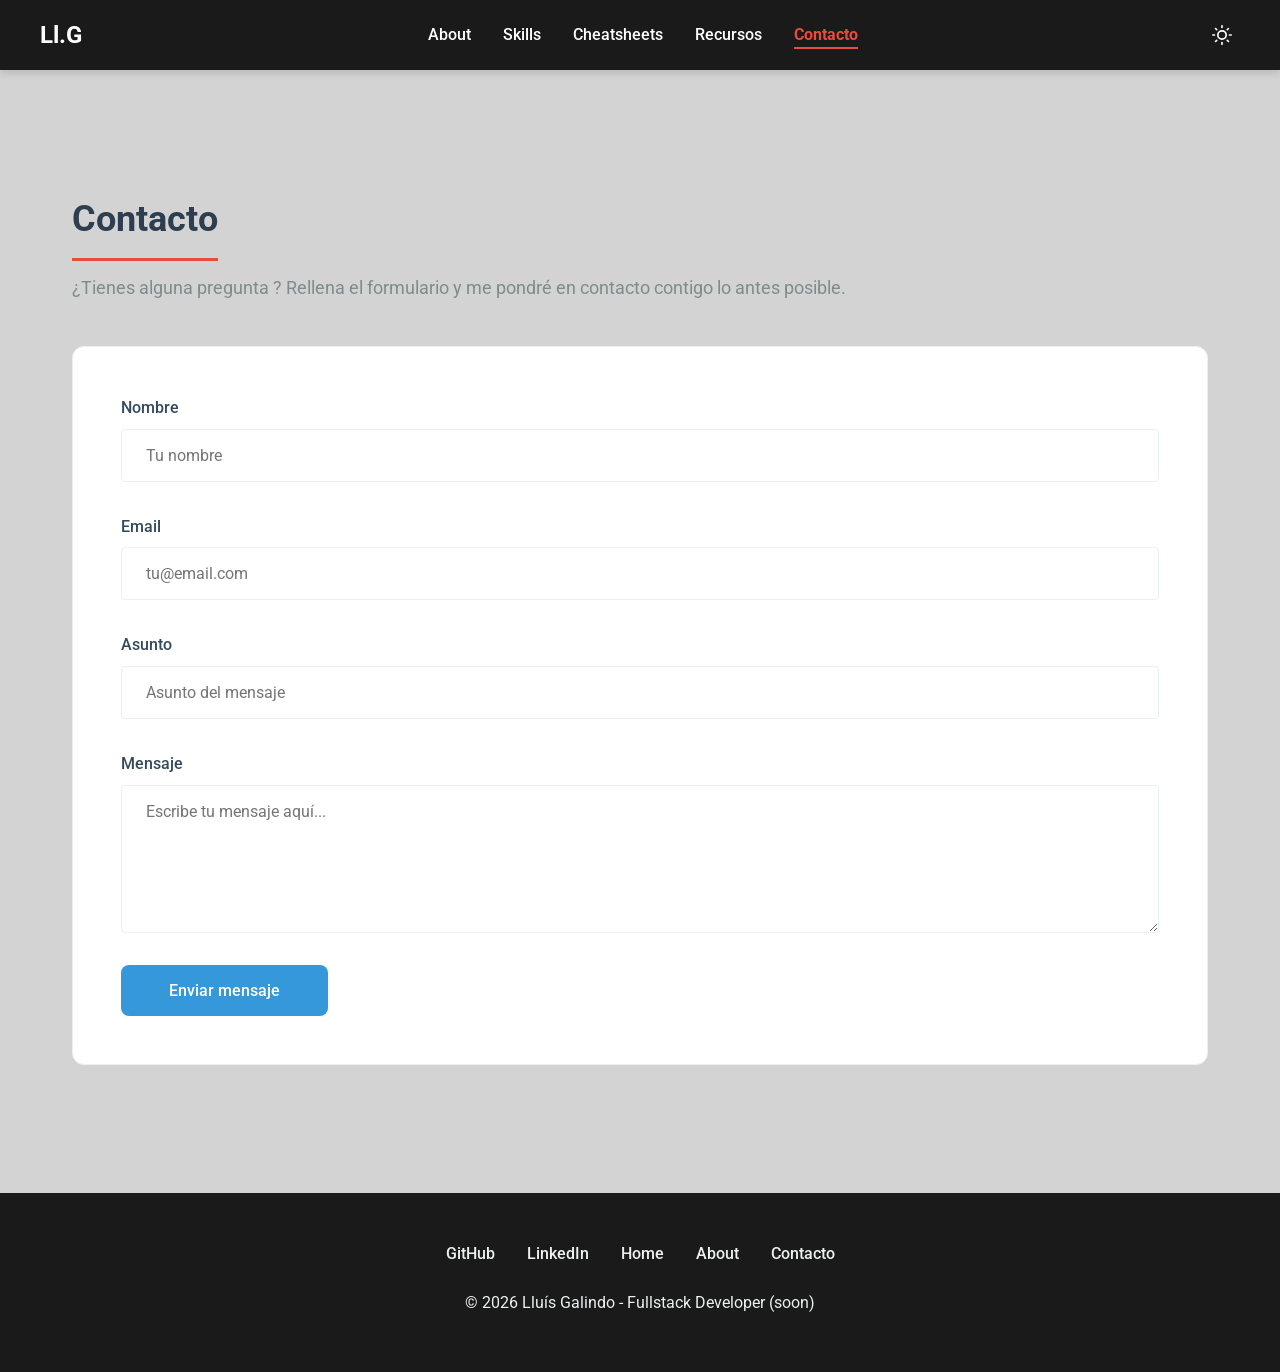
<file: contacto.html>
<!DOCTYPE html>
<html lang="es">
<head>
  <meta charset="UTF-8">
  <meta name="viewport" content="width=device-width, initial-scale=1.0">
  <link rel="icon" type="image/png" href="./imagenes/favicon.png">
  <link rel="stylesheet" href="./reset.css">
  <link rel="stylesheet" href="./styles.css">
  <title>Contacto - CV & Portfolio de Lluís Galindo</title>
</head>
<body>
  <header></header>

  <main>
    <section class="contact-section">
      <h1>Contacto</h1>
      <h2 class="contact-intro">¿Tienes alguna pregunta ? Rellena el formulario y me pondré en contacto contigo lo antes posible.</h2>
      
      <div class="contact-container">
        <form class="contact-form" action="https://formsubmit.co/llgalindoe@gmail.com" method="POST">
          <input type="hidden" name="_subject" value="Nuevo mensaje desde CV Portfolio">
          <input type="hidden" name="_captcha" value="false">
          <input type="hidden" name="_template" value="table">
          
          <div class="form-group">
            <label for="nombre">Nombre</label>
            <input type="text" id="nombre" name="name" placeholder="Tu nombre" required>
          </div>
          
          <div class="form-group">
            <label for="email">Email</label>
            <input type="email" id="email" name="email" placeholder="tu@email.com" required>
          </div>
          
          <div class="form-group">
            <label for="asunto">Asunto</label>
            <input type="text" id="asunto" name="asunto" placeholder="Asunto del mensaje" required>
          </div>
          
          <div class="form-group">
            <label for="mensaje">Mensaje</label>
            <textarea id="mensaje" name="message" rows="6" placeholder="Escribe tu mensaje aquí..." required></textarea>
          </div>
          
          <button type="submit" class="btn-submit">Enviar mensaje</button>
        </form>
      </div>
    </section>
  </main>

  <footer></footer>

  <script type="module" src="./js/main.js"></script>
</body>
</html>
</file>
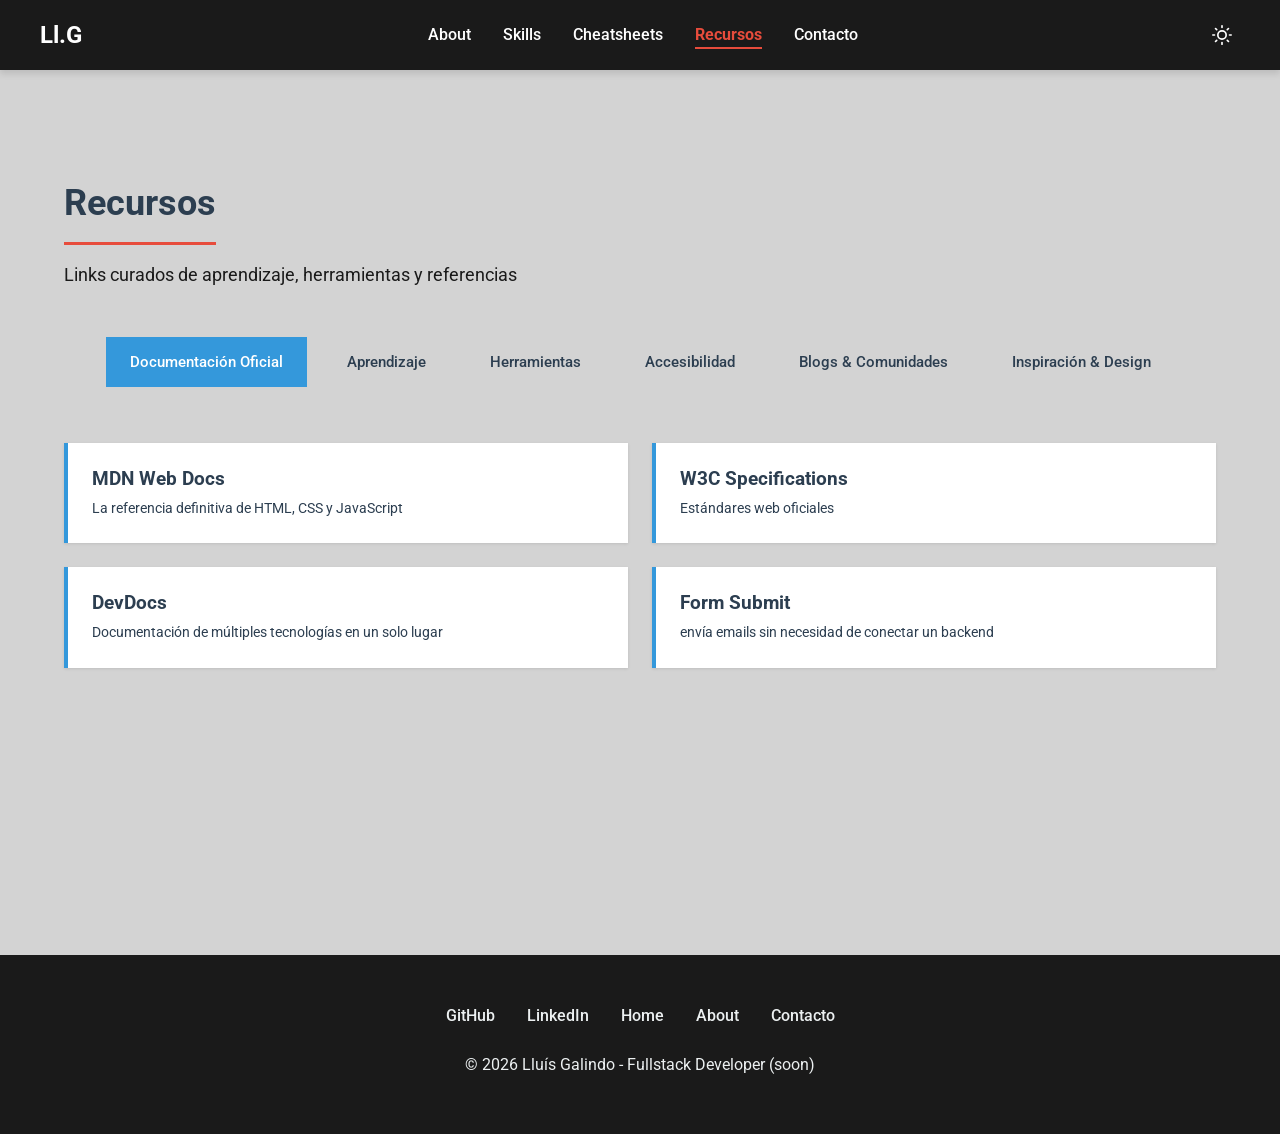
<file: recursos.html>
<!DOCTYPE html>
<html lang="es">
<head>
  <meta charset="UTF-8">
  <meta name="viewport" content="width=device-width, initial-scale=1.0">
  <link rel="icon" type="image/png" href="./imagenes/favicon.png">
  <link rel="stylesheet" href="./reset.css">
  <link rel="stylesheet" href="./styles.css">
  <title>Recursos - CV & Portfolio de Lluís Galindo</title>
</head>
<body>
  <header></header>
  
  <main>
    <section class="resources-section section">
      <h1>Recursos</h1>
      <p class="section-subtitle">Links curados de aprendizaje, herramientas y referencias</p>
    </section>
  </main>
  
  <footer></footer>
  <script defer type="module" src="./js/main.js"></script>
</body>
</html>
</file>
<file: styles.css>
/* Import Google Fonts - Roboto */
@import url('https://fonts.googleapis.com/css2?family=Roboto:wght@300;400;500;700;900&display=swap');
:root {
  /* Colores principales */
  --primary: #2c3e50;        
  --secondary: #e74c3c;      
  --accent: #3498db;         
  --highlight: #f39c12;      
  --success: #27ae60; 
  
 /* Colores neutros */
  --dark: #1a1a1a;
  --grey-dark: #34495e;
  --grey: #7f8c8d;
  --grey-light: #ecf0f1;
  --light: #f8f9fa;
  --white: #ffffff;

    /* Tipografía */
  --font-light: 300;
  --font-regular: 400;
  --font-medium: 500;
  --font-bold: 700;
  --font-black: 900;

/* Tamaños de fuente */
  --fs-xs: 0.75rem;      /* 12px */
  --fs-sm: 0.875rem;     /* 14px */
  --fs-base: 1rem;       /* 16px */
  --fs-lg: 1.125rem;     /* 18px */
  --fs-xl: 1.25rem;      /* 20px */
  --fs-2xl: 1.5rem;      /* 24px */
  --fs-3xl: 1.875rem;    /* 30px */
  --fs-4xl: 2.25rem;     /* 36px */
  --fs-5xl: 3rem;        /* 48px */
  
  /* Espaciado */
  --spacing-xs: 0.5rem;
  --spacing-sm: 1rem;
  --spacing-md: 1.5rem;
  --spacing-lg: 2rem;
  --spacing-xl: 3rem;
  --spacing-2xl: 4rem;
  
  /* Transiciones */
  --transition-fast: 0.2s ease;
  --transition-base: 0.3s ease;
  --transition-slow: 0.5s ease;
  
  /* Breakpoints (usados en media queries) */
  --bp-sm: 576px;
  --bp-md: 768px;
  --bp-lg: 992px;
  --bp-xl: 1200px;
  
  /* Bordes */
  --radius-sm: 4px;
  --radius-md: 8px;
  --radius-lg: 12px;
  --radius-xl: 16px;
  --radius-full: 999px;
  
  /* Sombras */
  --shadow-sm: 0 1px 3px rgba(0, 0, 0, 0.1);
  --shadow-md: 0 4px 6px rgba(0, 0, 0, 0.1);
  --shadow-lg: 0 10px 25px rgba(0, 0, 0, 0.15);
  --shadow-xl: 0 20px 40px rgba(0, 0, 0, 0.2);
}

/* Estilos globales */

body {
  font-family: 'Roboto', sans-serif;
  font-weight: var(--font-regular);
  color: var(--dark);
  background-color: var(--light);
}

/* Header */
header {
  position: sticky;
  top: 0;
  background-color: var(--dark);
  box-shadow: var(--shadow-md);
  z-index: 1000;
  padding: var(--spacing-sm) var(--spacing-lg);
}

nav {
  display: flex;
  justify-content: space-between;
  align-items: center;
  max-width: 1200px;
  margin: 0 auto;
  color: var(--white);
}

.logo {
  font-size: var(--fs-2xl);
  font-weight: var(--font-black);
  color: var(--white);
  transition: color var(--transition-base);
}

.logo:hover {
  color: var(--secondary);
  
}

.nav-links {
  display: flex;
  gap: var(--spacing-lg);
  color: var(--white);
  flex: 1;
  justify-content: center;
}
.nav-links.active {
  display: flex;
  flex-direction: column;
  position: absolute;
  top: 60px;
  left: 0;
  width: 100%;
  background-color: var(--dark);
  padding: var(--spacing-md) var(--spacing-lg);
  gap: var(--spacing-sm);
  z-index: 999;
}

.nav-links.active a {
  color: var(--white);
}
.nav-links a {
  color: var(--white);
  font-weight: var(--font-medium);
  transition: color var(--transition-base);
  position: relative;
}

.nav-links a::after {
  content: '';
  position: absolute;
  bottom: -5px;
  left: 0;
  width: 0;
  height: 2px;
  background-color: var(--secondary);
  transition: width var(--transition-base);
}

.nav-links a:hover {
  color: var(--secondary);
}

.nav-links a:hover::after {
  width: 100%;
}

.nav-links a.active {
  color: var(--secondary);
  font-weight: var(--font-bold);
}

.nav-links a.active::after {
  width: 100%;
}


/* Dark Mode Toggle Button */
.dark-mode-toggle {
  display: flex;
  background: none;
  border: none;
  color: var(--white);
  cursor: pointer;
  padding: var(--spacing-xs);
  border-radius: var(--radius-sm);
  transition: all var(--transition-base);
}

.dark-mode-toggle:hover {
  background-color: var(--grey-light);
  transform: rotate(15deg);
}

.dark-mode-toggle svg {
  display: block;
}
/* Dark Mode */
body.dark-mode {
  background-color: #1a1a1a;
  color: #f8f9fa;
}

body.dark-mode header {
  background-color: #0a0a0a;
}

body.dark-mode main {
  background-color: #2a2a2a;
}

body.dark-mode .section h2 {
  color: #f8f9fa;
}

body.dark-mode .skill-card {
  background-color: #2c2c2c;
  color: #f8f9fa;
}

body.dark-mode .skill-card h3 {
  color: #f8f9fa;
}

body.dark-mode .skill-description {
  color: #ccc;
}

body.dark-mode .skill-tags .tag {
  background-color: #444;
  color: #f8f9fa;
}

body.dark-mode footer {
  background-color: #0a0a0a;
}

body.dark-mode .hero-text h1 {
  color: #f8f9fa;
}
body.dark-mode p {
  color: #ffffff;
}
/* Hamburger Menu */
#menu-toggle {
  display: none;
}
.hamburger {
  display: none; /* Hidden by default, shown in media query */
  flex-direction: column;
  justify-content: space-between;
  width: 30px;
  height: 24px;
  gap: 5px;
  cursor: pointer;
  z-index: 1001; /* Ensure it's above other content */
}

.hamburger span {
  display: block;
  width: 100%;
  height: 3px;
  background: white;
  border-radius: 2px;
  transition: all 0.3s ease;
}

/* Animación: hamburguesa activa */
.hamburger.active span:nth-child(1) {
  transform: translateY(10.5px) rotate(45deg);
}

.hamburger.active span:nth-child(2) {
  opacity: 0;
}

.hamburger.active span:nth-child(3) {
  transform: translateY(-10.5px) rotate(-45deg);
}

/* Main */
main {
  /*max-width: 1200px;*/
  margin: 0 auto;
  padding: var(--spacing-2xl) var(--spacing-lg);
  background-color: lightgrey;
  
  }



/* Hero Section */
.hero {
  margin-bottom: var(--spacing-2xl);
}

.hero-content {
  display: flex;
  flex-direction: column;
  align-items: center;
  gap: var(--spacing-lg);
}

.hero-image {
  width: 100%;
  border-radius: var(--radius-xl);
}

.hero-text {
  text-align: left;
}

.hero-text h1 {
  font-size: var(--fs-5xl);
  font-weight: var(--font-black);
  color: var(--primary);
  margin-bottom: var(--spacing-sm);
}

.hero-text h2 {
  font-size: var(--fs-2xl);
  font-weight: var(--font-medium);
  color: var(--accent);
  margin-bottom: var(--spacing-lg);
}

.hero-text p {
  margin-bottom: var(--spacing-md);
  color: var(--grey-dark);
  line-height: 1.8;
}

/* Hero Buttons */
.hero-buttons {
  display: flex;
  gap: var(--spacing-sm);
  justify-content: flex-end;
  margin-top: var(--spacing-sm);
  width: 100%;
}

.btn {
  padding: 10px 20px;
  font-weight: var(--font-medium);
  font-size: var(--fs-sm);
  border-radius: var(--radius-md);
  transition: all var(--transition-base);
  text-decoration: none;
  display: inline-block;
}

.btn-primary {
  background-color: var(--accent);
  color: var(--white);
}

.btn-primary:hover {
  background-color: var(--white);
  color: var(--accent);
  transform: translateY(-2px);
  box-shadow: var(--shadow-md);
}

.btn-secondary {
  background-color: var(--white);
  color: var(--accent);
  border: 2px solid var(--accent);
}

.btn-secondary:hover {
  background-color: var(--accent);
  color: var(--white);
  transform: translateY(-2px);
  box-shadow: var(--shadow-md);
}

/* Sections */
.section {
  margin-bottom: var(--spacing-2xl);
  position: relative;
}

.section h2 {
  font-size: var(--fs-4xl);
  font-weight: var(--font-bold);
  color: var(--primary);
  margin-bottom: var(--spacing-lg);
  padding-bottom: var(--spacing-sm);
  border-bottom: 3px solid var(--secondary);
  display: inline-block;
}

/* Skills */
.skills-grid {
  display: flex;
  flex-wrap: wrap;
  gap: var(--spacing-md);
  justify-content: center;
}
#skills-container {
  display: flex;
  flex-wrap: wrap;
  gap: var(--spacing-md);
  padding: var(--spacing-lg) 0;
}
.cheatsheets-container {
  display: flex;
  flex-wrap: wrap;
  gap: var(--spacing-md);
  padding: var(--spacing-lg) 0;
}
.skill-card {
  flex: 1 1 calc(25% - var(--spacing-md));
  min-width: 220px;
  background-color: var(--white);
  padding: var(--spacing-md);
  border-radius: var(--radius-lg);
  border-left: 4px solid var(--accent);
  text-decoration: none;
  color: inherit;
  transition: all var(--transition-base);
}

.skill-icon {
  margin-bottom: var(--spacing-sm);
}

.skill-icon img {
  width: 40px;
  height: 40px;
}

.skill-name {
  margin: 0 0 var(--spacing-xs);
  color: var(--grey-dark);
  font-size: var(--fs-sm);
  font-weight: var(--font-medium);
  text-transform: uppercase;
  letter-spacing: 0.08em;
}

.skill-card h3 {
  font-size: var(--fs-lg);
  font-weight: var(--font-bold);
  color: var(--primary);
  margin-bottom: var(--spacing-xs);
  text-align: center;
}

.card-link {
  color: var(--primary);
  text-decoration: none;
}

.card-link:hover {
  color: var(--secondary);
}

.skill-level {
  font-size: var(--fs-xs);
  color: var(--accent);
  font-weight: var(--font-medium);
  margin-bottom: var(--spacing-xs);
  text-transform: uppercase;
  letter-spacing: 1px;
}

.skill-description {
  font-size: var(--fs-sm);
  color: var(--grey-dark);
  line-height: 1.5;
  margin-bottom: var(--spacing-sm);
}

.skill-tags {
  display: flex;
  flex-direction: row;
  flex-wrap: wrap;
  gap: var(--spacing-xs);
}

.skill-tags .tag {
  font-size: var(--fs-xs);
  background-color: var(--grey-light);
  color: var(--primary);
  padding: 3px 8px;
  border-radius: var(--radius-sm);
  font-weight: var(--font-medium);
}
/* Projects */
.projects-grid {
  display: flex;
  flex-wrap: wrap;
  gap: var(--spacing-lg);
  justify-content: center;
}

.project-card {
  background-color: var(--white);
  padding: var(--spacing-xl);
  border-radius: var(--radius-lg);
  box-shadow: var(--shadow-md);
  transition: all var(--transition-base);
  flex: 1 1 300px;
  max-width: 500px;
}

.project-card:hover {
  transform: translateY(-8px);
  box-shadow: var(--shadow-xl);
}

.project-card h3 {
  font-size: var(--fs-2xl);
  font-weight: var(--font-bold);
  color: var(--secondary);
  margin-bottom: var(--spacing-sm);
}

.project-card p {
  color: var(--grey);
  margin-bottom: var(--spacing-md);
}

.project-card ul {
  list-style: none;
  padding-left: 0;
}

.project-card ul li {
  color: var(--grey-dark);
  padding: var(--spacing-xs) 0;
  padding-left: var(--spacing-lg);
  position: relative;
}

.project-card ul li::before {
  content: '▸';
  position: absolute;
  left: 0;
  color: var(--highlight);
  font-weight: var(--font-bold);
}

/* Cheatsheets */
.cheatsheets-grid {
  display: flex;
  flex-wrap: wrap;
  gap: var(--spacing-lg);
  justify-content: center;
}

.cheatsheet-card {
  background: linear-gradient(135deg, var(--accent) 0%, var(--primary) 100%);
  padding: var(--spacing-xl);
  border-radius: var(--radius-lg);
  color: var(--white);
  box-shadow: var(--shadow-md);
  transition: all var(--transition-base);
  flex: 1 1 250px;
  max-width: 350px;
}

.cheatsheet-card:hover {
  transform: translateY(-5px) scale(1.02);
  box-shadow: var(--shadow-xl);
}

.cheatsheet-card h3 {
  font-size: var(--fs-xl);
  font-weight: var(--font-bold);
  margin-bottom: var(--spacing-sm);
}

.cheatsheet-card p {
  font-size: var(--fs-sm);
  opacity: 0.9;
}

/* Contact Section 
.contact-section {
  display: flex;
  flex-direction: column;
  align-items: flex-start;
  padding: var(--spacing-2xl) var(--spacing-lg);
  max-width: 1200px;
  margin: 0 auto;
  width: 100%;
}

.contact-section h1 {
  font-size: var(--fs-4xl);
  font-weight: var(--font-bold);
  color: var(--primary);
  margin-bottom: var(--spacing-sm);
  padding-bottom: var(--spacing-sm);
  border-bottom: 3px solid var(--secondary);
  text-align: left;
}

.contact-intro {
  color: var(--grey);
  margin-bottom: var(--spacing-xl);
  text-align: left;
  font-size: var(--fs-lg);
  font-weight: var(--font-regular);
}

.contact-container {
  width: 100%;
  background-color: var(--white);
  padding: var(--spacing-xl);
  border-radius: var(--radius-lg);
  border: 1px solid var(--grey-light);
}

.contact-form {
  display: flex;
  flex-direction: column;
  gap: var(--spacing-lg);
  width: 100%;
}

.form-group {
  display: flex;
  flex-direction: column;
  gap: var(--spacing-xs);
}

.form-group label {
  font-weight: var(--font-medium);
  color: var(--grey-dark);
}

.form-group input,
.form-group textarea {
  padding: var(--spacing-sm) var(--spacing-md);
  border: 1px solid var(--grey-light);
  border-radius: var(--radius-sm);
  transition: all var(--transition-base);
  background-color: var(--white);
  font-size: var(--fs-base);
}

.form-group input:focus,
.form-group textarea:focus {
  outline: none;
  border-color: var(--accent);
  box-shadow: 0 0 0 3px rgba(52, 152, 219, 0.1);
}

.form-group textarea {
  resize: vertical;
  min-height: 120px;
}

.btn-submit {
  padding: var(--spacing-sm) var(--spacing-xl);
  background-color: var(--accent);
  color: var(--white);
  font-weight: var(--font-medium);
  border-radius: var(--radius-md);
  border: none;
  transition: all var(--transition-base);
  position: absolute;
  right: 0;
  bottom: -60px;
  font-size: var(--fs-base);
}

.btn-submit:hover {
  background-color: var(--primary);
  transform: translateY(-2px);
  box-shadow: var(--shadow-md);
}
*/
/* Contact Section */
.contact-section {
  display: flex;
  flex-direction: column;
  align-items: flex-start;
  padding: var(--spacing-2xl) var(--spacing-lg);
  max-width: 1200px;
  margin: 0 auto;
  width: 100%;
}

.contact-section h1 {
  font-size: var(--fs-4xl);
  font-weight: var(--font-bold);
  color: var(--primary);
  margin-bottom: var(--spacing-sm);
  padding-bottom: var(--spacing-sm);
  border-bottom: 3px solid var(--secondary);
  text-align: left;
}

.contact-intro {
  color: var(--grey);
  margin-bottom: var(--spacing-xl);
  text-align: left;
  font-size: var(--fs-lg);
  font-weight: var(--font-regular);
}

.contact-container {
  width: 100%;
  background-color: var(--white);
  padding: var(--spacing-xl);
  border-radius: var(--radius-lg);
  border: 1px solid var(--grey-light);
}

.contact-form {
  display: flex;
  flex-direction: column;
  gap: var(--spacing-lg);
}

.form-group {
  display: flex;
  flex-direction: column;
  gap: var(--spacing-xs);
}

.form-group label {
  font-weight: var(--font-medium);
  color: var(--grey-dark);
}

.form-group input,
.form-group textarea {
  padding: var(--spacing-sm) var(--spacing-md);
  border: 1px solid var(--grey-light);
  border-radius: var(--radius-sm);
  transition: all var(--transition-base);
  background-color: var(--white);
  font-size: var(--fs-base);
}

.form-group input:focus,
.form-group textarea:focus {
  outline: none;
  border-color: var(--accent);
  box-shadow: 0 0 0 3px rgba(52, 152, 219, 0.1);
}

.form-group textarea {
  resize: vertical;
  min-height: 120px;
}

.btn-submit {
  padding: var(--spacing-sm) var(--spacing-xl);
  background-color: var(--accent);
  color: var(--white);
  font-weight: var(--font-medium);
  border-radius: var(--radius-md);
  border: none;
  transition: all var(--transition-base);
  align-self: flex-start;
  font-size: var(--fs-base);
}

.btn-submit:hover {
  background-color: var(--primary);
  transform: translateY(-2px);
  box-shadow: var(--shadow-md);
}


/* Dark mode for forms */
body.dark-mode .form-group input,
body.dark-mode .form-group textarea {
  background-color: var(--dark);
  color: var(--white);
  border-color: var(--grey);
}

body.dark-mode .form-group label {
  color: var(--grey-light);
}

body.dark-mode .form-group input:focus,
body.dark-mode .form-group textarea:focus {
  border-color: var(--accent);
  box-shadow: 0 0 0 3px rgba(52, 152, 219, 0.2);
}

/* Footer */
footer {
  background-color: var(--dark);
  color: var(--grey-light);
  padding: var(--spacing-xl);
  text-align: center;
}

.footer-nav {
  display: flex;
  justify-content: center;
  gap: var(--spacing-lg);
  margin-bottom: var(--spacing-md);
}

.footer-nav a {
  color: var(--grey-light);
  font-weight: var(--font-medium);
  transition: color var(--transition-base);
}

.footer-nav a:hover {
  color: var(--highlight);
}

footer p {
  margin: var(--spacing-xs) 0;
}

.heart {
  display: inline-block;
  color: var(--secondary);
  font-size: var(--fs-xl);
  animation: heartbeat 1.5s infinite;
}

/* Animación heartbeat */
@keyframes heartbeat {
  0%, 100% {
    transform: scale(1);
  }
  14% {
    transform: scale(1.3);
  }
  28% {
    transform: scale(1);
  }
  42% {
    transform: scale(1.2);
  }
  70% {
    transform: scale(1);
  }
}

/* Responsive Design */
@media (max-width: 992px) {
  .hero-text h1 {
    font-size: var(--fs-4xl);
  }
  
  .btn {
    text-align: center;
  }
}

@media (max-width: 768px) {
  header {
    padding: var(--spacing-sm);
  }
  nav {
    position: relative;
  }
  /* Ocultar menú y mostrar hamburguesa */
  .nav-links {
    display: none;
  }
  
  .hamburger {
    display: flex;
     margin-left: auto;
  }
  
  .dark-mode-toggle {
    display: flex;
    margin-left: var(--spacing-sm);
  }
  
  main {
    padding: var(--spacing-lg) var(--spacing-sm);
  }
  
  .hero-text h1 {
    font-size: var(--fs-3xl);
  }
  
  .hero-text h2 {
    font-size: var(--fs-xl);
  }
  
  .section h2 {
    font-size: var(--fs-3xl);
  }
  
  .contact-container {
    padding: var(--spacing-lg);
  }
  
  .skill-card {
    min-width: 120px;
  }

  /* Show nav-links when menu-toggle is checked and on smaller screens */
  #menu-toggle:checked ~ .nav-links {
    display: flex;
    flex-direction: column;
    position: absolute;
    top: 60px; /* Adjust based on header height */
    left: 0;
    width: 100%;
    background-color: var(--white);
    box-shadow: var(--shadow-md);
    padding: var(--spacing-md) var(--spacing-lg);
    gap: var(--spacing-sm);
  }

  .nav-links li {
    width: 100%;
    text-align: center;
  }
}

@media (max-width: 576px) {
  .nav-links {
    flex-direction: column;
    gap: var(--spacing-xs);
  }
  
  .footer-nav {
    flex-direction: column;
    gap: var(--spacing-sm);
  }
    .hero-buttons {
    flex-direction: column;
    width: 100%;
    max-width: 300px;
  }
}
.resources-section {
  max-width: 1200px;
  margin: 0 auto;
  padding: var(--spacing-xl) var(--spacing-md);
}

.resources-section h1 {
  text-align: left;
  font-size: var(--fs-4xl);
  font-weight: var(--font-bold);
  color: var(--primary);
  margin-bottom: var(--spacing-sm);
  padding-bottom: var(--spacing-sm);
  border-bottom: 3px solid var(--secondary);
  display: inline-block;
}

.section-subtitle {
  text-align: left;
  color: var(--text-secondary);
  font-size: 1.1rem;
  margin-bottom: var(--spacing-xl);
}

/* Tabs */
.resources-tabs {
  display: flex;
  gap: var(--spacing-sm);
  flex-wrap: wrap;
  justify-content: center;
  margin-bottom: var(--spacing-lg);
  padding-bottom: var(--spacing-md);
  border-bottom: 2px solid var(--light-gray);
}

.tab-btn {
  background-color: transparent;
  border: 2px solid var(--light-gray);
  color: var(--primary);
  padding: var(--spacing-sm) var(--spacing-md);
  border-radius: var(--border-radius);
  font-size: 0.95rem;
  font-weight: 500;
  cursor: pointer;
  transition: all var(--transition-normal);
}

.tab-btn:hover {
  border-color: var(--accent);
  color: var(--accent);
}

.tab-btn.active {
  background-color: var(--accent);
  border-color: var(--accent);
  color: var(--white);
}

/* Tab Panels */
.tabs-content {
  min-height: 400px;
}

.tab-panel {
  display: none;
}

.tab-panel.active {
  display: block;
  animation: fadeIn 0.3s ease-in;
}

@keyframes fadeIn {
  from {
    opacity: 0;
    transform: translateY(10px);
  }
  to {
    opacity: 1;
    transform: translateY(0);
  }
}

/* Resources Grid */
.resources-grid {
  display: flex;
  flex-wrap: wrap;
  gap: var(--spacing-md);
}

.resource-card {
  flex: 1 1 calc(50% - var(--spacing-md));
  background-color: var(--white);
  border-radius: var(--border-radius);
  padding: var(--spacing-md);
  box-shadow: var(--shadow-sm);
  text-decoration: none;
  color: var(--primary);
  transition: all var(--transition-normal);
  border-left: 4px solid var(--accent);
}

.resource-card:hover {
  transform: translateY(-4px);
  box-shadow: var(--shadow-md);
  border-left-color: var(--secondary);
}

.resource-card h3 {
  font-size: 1.2rem;
  font-weight: 700;
  color: var(--primary);
  margin-bottom: var(--spacing-xs);
}

.resource-card p {
  font-size: 0.9rem;
  color: var(--text-secondary);
  line-height: 1.5;
}

/* Dark Mode for Resources */
body.dark-mode .resources-section h1 {
  color: var(--primary);
}

body.dark-mode .tab-btn {
  border-color: #3a3a3a;
  color: var(--primary);
}

body.dark-mode .tab-btn:hover {
  border-color: var(--accent);
  color: var(--accent);
}

body.dark-mode .tab-btn.active {
  background-color: var(--accent);
  border-color: var(--accent);
  color: var(--white);
}

body.dark-mode .resource-card {
  background-color: #1e1e1e;
  border: 1px solid #3a3a3a;
  border-left: 4px solid var(--accent);
}

body.dark-mode .resource-card:hover {
  border-left-color: var(--secondary);
  box-shadow: var(--shadow-md);
}

body.dark-mode .resource-card h3 {
  color: var(--primary);
}

/* Responsive */
@media (max-width: 768px) {
  .resources-tabs {
    gap: var(--spacing-xs);
  }
  
  .tab-btn {
    font-size: 0.85rem;
    padding: var(--spacing-xs) var(--spacing-sm);
  }
  
  .resource-card {
    flex: 1 1 100%;
  }
  
  .resources-section h1 {
    font-size: 2rem;
  }
</file>
